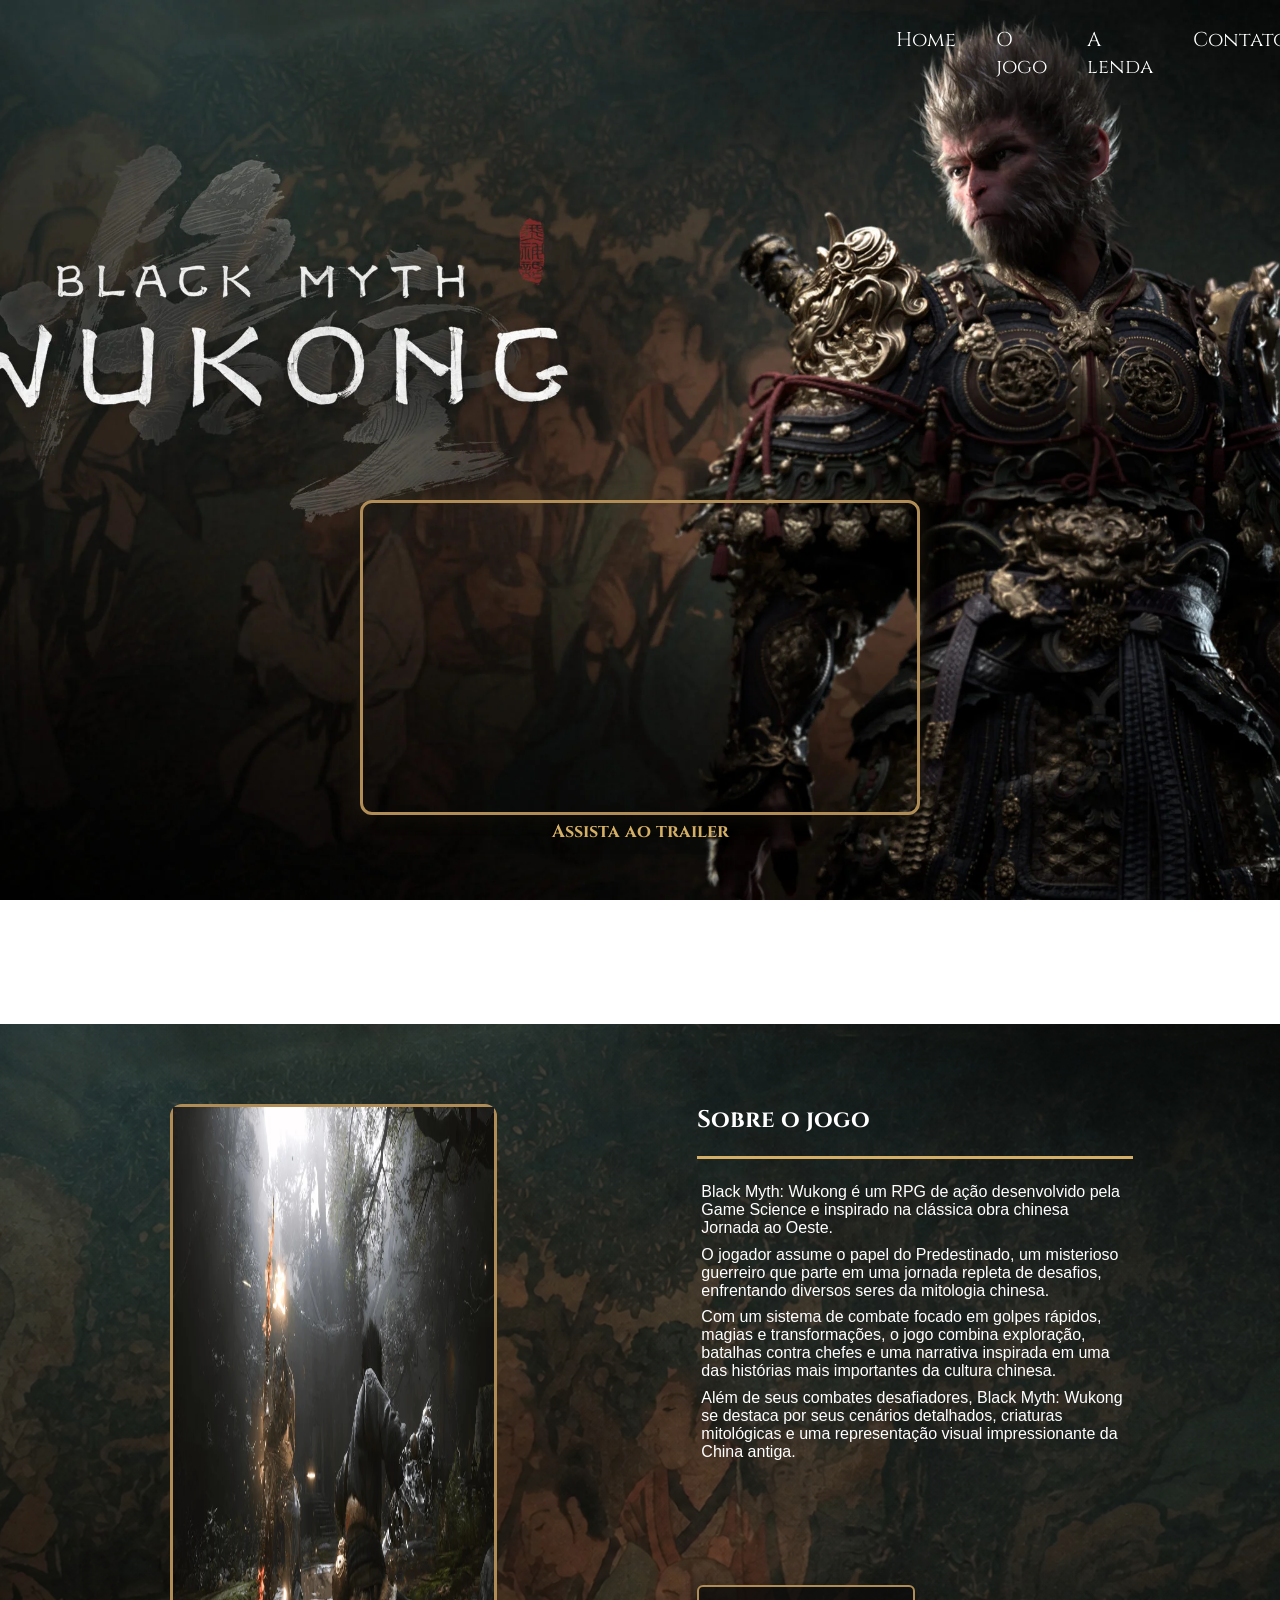
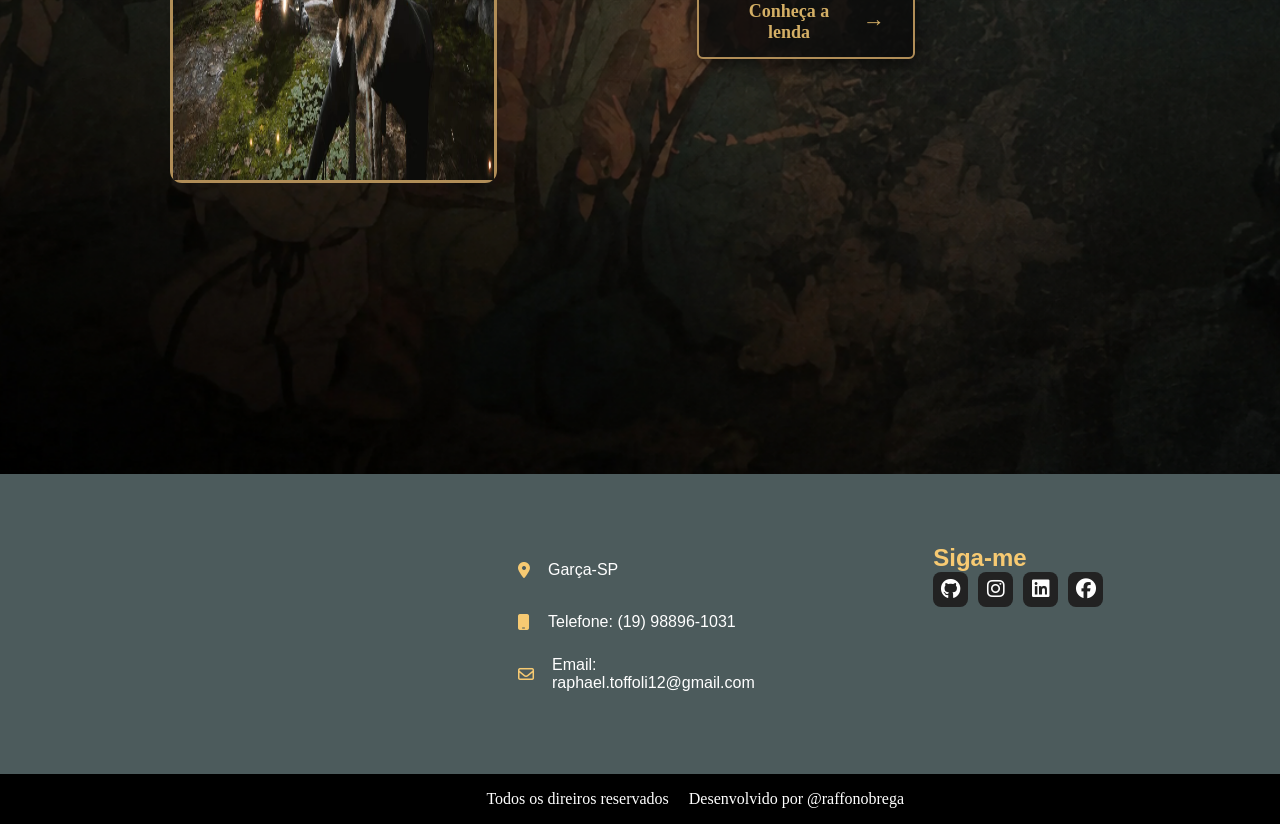
<file: index.html>
<!DOCTYPE html>
<html lang="en">
<head>
    <meta charset="UTF-8">
    <meta name="viewport" content="width=device-width, initial-scale=1.0">
    <title>Black Myth Wukong</title>
    <link rel="stylesheet" href="styles/principal.css">
    <link rel="stylesheet" href="styles/header.css">
    <link rel="stylesheet" href="styles/video.css">
    <link rel="stylesheet" href="styles/sobre.css">
    <link rel="stylesheet" href="styles/button.css">
    <link rel="stylesheet" href="styles/footer.css">
    <link rel="stylesheet" href="https://cdnjs.cloudflare.com/ajax/libs/font-awesome/6.5.2/css/all.min.css">
</head>
<body>
    <header class="cabecalho">
        <div class="cabecalho__menu" >
            <a href="#home" class="cabecalho__menu__link" >Home</a>
            <a href="#sobre" class="cabecalho__menu__link">O jogo</a>
            <a href="lenda.html"class="cabecalho__menu__link">A lenda</a>
            <a href="#contato"class="cabecalho__menu__link">Contato</a>
        </div>
    </header>
    <main class="principal">
        <section class="principal__video">
            <iframe 
                    width="560" 
                    height="315" 
                    src="https://www.youtube.com/embed/_mAnlVXtDD8?si=oN26pGWZGWUIbcUc" 
                    title="YouTube video player" 
                    frameborder="0" 
                    allow="accelerometer; autoplay; clipboard-write; encrypted-media; gyroscope; picture-in-picture; web-share" 
                    referrerpolicy="strict-origin-when-cross-origin" 
                    allowfullscreen>
            </iframe>
            <p>Assista ao trailer</p>
        </section>
        <section id="sobre" class="principal__sobre" >
            <div class="principal__sobre__imagem" >
                <img src="imagemsobre.webp" alt="" srcset="">
            </div>
            <div class="principal__sobre__texto" >
                <h2>Sobre o jogo</h2>
                <div class="linha"></div>
                <p>Black Myth: Wukong é um RPG de ação desenvolvido pela Game Science e inspirado na clássica obra chinesa Jornada ao Oeste.</p>
                <p>O jogador assume o papel do Predestinado, um misterioso guerreiro que parte em uma jornada repleta de desafios, enfrentando diversos seres da mitologia chinesa.</p>
                <p>Com um sistema de combate focado em golpes rápidos, magias e transformações, o jogo combina exploração, batalhas contra chefes e uma narrativa inspirada em uma das histórias mais importantes da cultura chinesa.</p>
                <p>Além de seus combates desafiadores, Black Myth: Wukong se destaca por seus cenários detalhados, criaturas mitológicas e uma representação visual impressionante da China antiga.</p>
                <a href="lenda.html" class="botao-lenda">
                    Conheça a lenda
                <span>→</span>
                </a>
            </div>
        </section>
    </main>
    <!-- mexo depois -->
    <footer class="main-footer" >
        <div class="contact-footer">
            <div class="contact__footer__item" >
                <i class="fa-solid fa-location-dot"></i>
                <div>
                    <p>Garça-SP</p>
                </div>
            </div>
            <div class="contact__footer__item">
                <i class="fa-solid fa-mobile"></i>
                <div>
                    <p>Telefone: (19) 98896-1031</p>
                </div>
            </div>
            <div class="contact__footer__item" >
                <i class="fa-regular fa-envelope"></i>
                <div>
                    <p>Email: raphael.toffoli12@gmail.com</p>
                </div>
            </div>
        </div>
        <div class="social-icons-footer" >
            <h2>Siga-me</h2>
            <div class="social-icons-itens"  >
                <a href="https://github.com/RaphaelToffoli" target="_blank" class="social-btn" ><i class="fa-brands fa-github"></i></a>
                <a href="https://www.instagram.com/raffonobrega/" target="_blank" class="social-btn"><i class="fa-brands fa-instagram"></i></a>
                <a href="https://www.linkedin.com/in/raphael-toffoli-41b34a390/" target="_blank" class="social-btn"><i class="fa-brands fa-linkedin"></i></a>
                <a href="https://www.facebook.com/raphael.toffoli.9/?locale=pt_BR" target="_blank" class="social-btn"><i class="fa-brands fa-facebook"></i></a>
            </div>
        </div>
    </footer>
    <footer id="contato" class="second-footer" >
        <div class="credits-footer" >
            <p>Todos os direiros reservados</p>
            <p>Desenvolvido por @raffonobrega</p>
        </div>
    </footer>
</body>
</html>
</file>
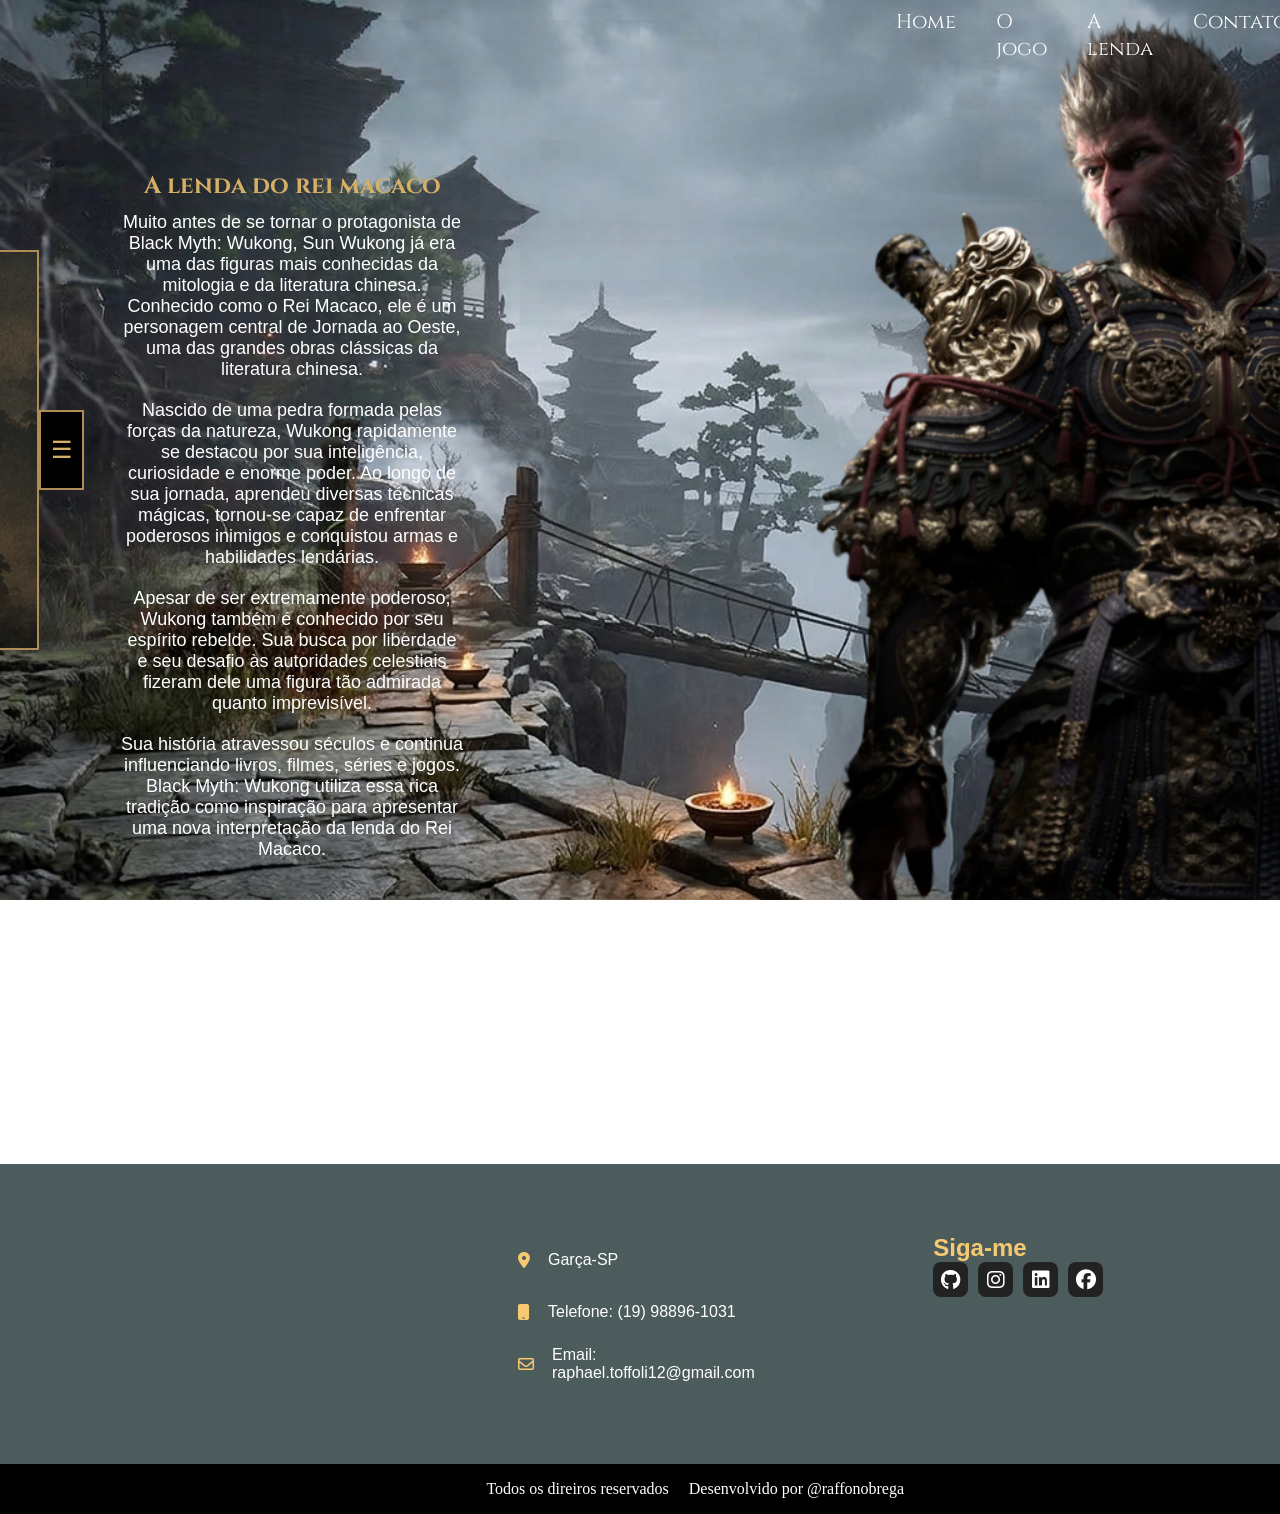
<file: lenda.html>
<!DOCTYPE html>
<html lang="en">
<head>
    <meta charset="UTF-8">
    <meta name="viewport" content="width=device-width, initial-scale=1.0">
    <title>Lenda</title>
    <link rel="stylesheet" href="styles/header.css">
    <link rel="stylesheet" href="styles/principallenda.css">
    <link rel="stylesheet" href="styles/menu.css">
    <link rel="stylesheet" href="styles/altcont.css">
    <link rel="stylesheet" href="styles/jornada.css">
    <link rel="stylesheet" href="styles/personagens.css">
    <link rel="stylesheet" href="styles/yaoguais.css">
    <link rel="stylesheet" href="styles/footer.css">
    <link rel="stylesheet" href="https://cdnjs.cloudflare.com/ajax/libs/font-awesome/6.5.2/css/all.min.css">
</head>
<body>
    <div class="menu-lateral">

        <div class="aba-menu">
            ☰
        </div>

        <nav class="menu-conteudo">
            <h2>A Lenda</h2>

            <a href="#" onclick="mostrarPagina('rei-macaco')">O Rei Macaco</a>
            <a href="#" onclick="mostrarPagina('jornada-oeste')">Jornada ao Oeste</a>
            <a href="#" onclick="mostrarPagina('personagens')">Personagens</a>
            <a href="#" onclick="mostrarPagina('yaoguai')">Yaoguai</a>
        </nav>

    </div>
    <header class="cabecalho desce" >
        <div class="cabecalho__menu" >
            <a href="index.html" class="cabecalho__menu__link" >Home</a>
            <a href="index.html#sobre" class="cabecalho__menu__link">O jogo</a>
            <a href="#lenda"class="cabecalho__menu__link">A lenda</a>
            <a href="#contato"class="cabecalho__menu__link">Contato</a>
        </div>
    </header>
    <main id="lenda" class="principal">
        <section id="rei-macaco" class="conteudo esquerda ativa">
            <div class="principal__texto">
                <h2>A lenda do rei macaco</h2>
                <p>Muito antes de se tornar o protagonista de Black Myth: Wukong, Sun Wukong já era uma das figuras mais conhecidas da mitologia e da literatura chinesa. Conhecido como o Rei Macaco, ele é um personagem central de Jornada ao Oeste, uma das grandes obras clássicas da literatura chinesa.</p>
                <p>Nascido de uma pedra formada pelas forças da natureza, Wukong rapidamente se destacou por sua inteligência, curiosidade e enorme poder. Ao longo de sua jornada, aprendeu diversas técnicas mágicas, tornou-se capaz de enfrentar poderosos inimigos e conquistou armas e habilidades lendárias.</p>
                <p>Apesar de ser extremamente poderoso, Wukong também é conhecido por seu espírito rebelde. Sua busca por liberdade e seu desafio às autoridades celestiais fizeram dele uma figura tão admirada quanto imprevisível.</p>
                <p>Sua história atravessou séculos e continua influenciando livros, filmes, séries e jogos. Black Myth: Wukong utiliza essa rica tradição como inspiração para apresentar uma nova interpretação da lenda do Rei Macaco.</p>
            </div>
        </section>
        <section id="jornada-oeste" class="conteudo centro" >
            <div class="principal__texto2" >
                <h2>Jornada ao Oeste</h2>
                <p>Jornada ao Oeste é um dos grandes clássicos da literatura chinesa. A obra conta a história de uma longa viagem realizada pelo monge Tang Sanzang em busca de escrituras budistas na Índia. Para completar sua missão, ele conta com a companhia de três discípulos: Sun Wukong, Zhu Bajie e Sha Wujing.</p>
                <p>Durante a viagem, o grupo atravessa diferentes regiões e enfrenta inúmeros perigos. Criaturas sobrenaturais, demônios e espíritos tentam impedir que o monge alcance seu objetivo. Muitos desses seres desejam capturá-lo por acreditarem que sua carne poderia conceder imortalidade.</p>
                <p>Entre os companheiros de Tang Sanzang, Sun Wukong é o mais poderoso e também o mais rebelde. Com seu bastão mágico, suas habilidades de transformação e sua grande capacidade de combate, o Rei Macaco frequentemente protege o grupo dos inimigos que encontram pelo caminho.</p>
                <p>Apesar de suas habilidades, Wukong precisa aprender a controlar seu comportamento e respeitar os ensinamentos de seu mestre. A jornada acaba sendo não apenas uma busca por escrituras sagradas, mas também uma trajetória de aprendizado, disciplina e transformação.</p>
                <p>A história de Jornada ao Oeste atravessou séculos e influenciou inúmeras obras de diferentes países. Black Myth: Wukong utiliza personagens, criaturas e elementos dessa tradição, mas apresenta uma nova interpretação desse universo e de seus acontecimentos.</p>
            </div>

        </section>
        <section id="personagens" class="conteudo perso">
                <div class="principal__texto" >
                    <h2>Zhu Bajie</h2>
                    <p>Zhu Bajie é um dos personagens mais marcantes de Black Myth: Wukong. Conhecido originalmente como um dos companheiros de Sun Wukong em Jornada ao Oeste, ele aparece no jogo muitos anos após os acontecimentos da jornada original.</p>
                    <p>Apesar de sua aparência de porco e de seu comportamento frequentemente descontraído, Bajie é um guerreiro habilidoso e possui grande experiência em combate. Ele utiliza um ancinho como arma e também é capaz de utilizar poderes sobrenaturais para enfrentar seus inimigos.</p>
                    <p>Durante a jornada do Destinado, Zhu Bajie acaba se tornando um importante companheiro, ajudando-o em diferentes momentos de sua aventura. Sua personalidade brincalhona e suas provocações também trazem momentos de humor para uma história marcada por acontecimentos sombrios.</p>
                    <p>Sua presença no jogo também permite conhecer melhor seu passado e sua relação com os acontecimentos envolvendo Sun Wukong, tornando-o uma das figuras importantes para compreender a história apresentada em Black Myth: Wukong.</p>
                </div>
                <div class="conteudo__image" >
                    <img src="images/zhufundo.webp" alt="">
                </div>
            <div class="perso2" >
                <div class="principal__texto" >
                    <h2>Erlang Shen</h2>
                    <p>Erlang Shen é um dos personagens mais poderosos de Black Myth: Wukong e uma figura conhecida da mitologia chinesa. Reconhecido por seu terceiro olho e por sua habilidade de se transformar em diferentes criaturas, ele é frequentemente retratado como um guerreiro habilidoso e determinado.</p>
                    <p>Em Jornada ao Oeste, Erlang Shen é enviado para enfrentar Sun Wukong quando o Rei Macaco se rebela contra o Reino Celestial. Os dois travam um dos confrontos mais conhecidos da história, utilizando suas habilidades de transformação para tentar superar um ao outro.</p>
                    <p>Em Black Myth: Wukong, sua relação com Wukong ganha um novo significado. Erlang Shen está diretamente ligado aos acontecimentos que envolvem o destino do Rei Macaco e possui um papel importante na história apresentada pelo jogo.</p>
                    <p>Seu domínio das artes marciais, suas transformações e sua capacidade de enfrentar adversários extremamente poderosos fazem de Erlang Shen uma das figuras mais marcantes do universo de Black Myth: Wukong.</p>
                </div>
                <div class="conteudo__image2" >
                    <img src="images/erlangfundo.webp" alt="">
                </div>
            </div>
            <div class="perso2" >
                <div class="principal__texto" >
                    <h2>Sobrancelha Amarela</h2>
                    <p>Sobrancelha Amarela é um dos principais antagonistas de Black Myth: Wukong. Ele é um poderoso yaoguai associado ao Budismo e possui uma aparência semelhante à de um monge, utilizando seus conhecimentos e poderes para manipular aqueles ao seu redor.</p>
                    <p>Durante a história do jogo, Sobrancelha Amarela comanda o Novo Templo do Trovão e utiliza sua influência para controlar outros seres. Apesar de se apresentar como uma figura religiosa, suas ações revelam uma personalidade ambiciosa e manipuladora, utilizando os ensinamentos budistas de acordo com seus próprios interesses.</p>
                    <p>Sobrancelha Amarela também possui grande poder em combate. Ele utiliza uma bolsa mágica capaz de aprisionar seus inimigos e possui diversas habilidades sobrenaturais que tornam seu confronto com o Destinado um dos momentos mais difíceis de sua jornada.</p>
                    <p>Sua história está relacionada aos acontecimentos do terceiro capítulo de Black Myth: Wukong, mostrando como a busca por poder e a corrupção podem transformar aqueles que deveriam representar princípios espirituais. Sobrancelha Amarela é, assim, uma das figuras que ajudam a explorar o lado mais sombrio da mitologia apresentada pelo jogo.</p>
                </div>
                <div class="conteudo__image2" >
                    <img src="images/yellowbrowfundo.jpg" alt="">
                </div>
            </div>
            <div class="perso2" >
                <div class="principal__texto" >
                    <h2>Menino Vermelho</h2>
                    <p>Menino Vermelho é um dos personagens importantes do quarto capítulo de Black Myth: Wukong. Conhecido também como Hong Haier, ele é uma figura da mitologia chinesa e aparece originalmente em Jornada ao Oeste como filho do Rei Demônio Touro e da Princesa Demônio Leque de Ferro.</p>
                    <p>Em Black Myth: Wukong, Menino Vermelho possui uma relação importante com os acontecimentos envolvendo sua família e o passado de Sun Wukong. Apesar de sua aparência jovem, ele é extremamente poderoso e utiliza principalmente seus poderes relacionados ao fogo para enfrentar seus inimigos.</p>
                    <p>Durante a história, Menino Vermelho demonstra uma personalidade agressiva e determinada, além de grande ambição. Sua busca por poder está diretamente ligada aos acontecimentos que envolvem a Montanha da Nuvem de Fogo e os demais personagens encontrados pelo Destinado.</p>
                    <p>Sua presença também ajuda a desenvolver a história de personagens como Zhu Bajie e a revelar acontecimentos relacionados ao passado de Wukong. Por suas habilidades e importância para a narrativa, Menino Vermelho se torna uma das figuras marcantes do quarto capítulo de Black Myth: Wukong.</p>
                </div>
                <div class="conteudo__image2" >
                    <img src="images/redboyfundo.jpg">
                </div>
            </div>
            
        </section>
        <section id="yaoguai" class=" conteudo yao" >
            <div class="principal__texto">
                <h2>Yaoguai</h2>
                <p>Os Yaoguai são criaturas sobrenaturais presentes na mitologia chinesa e possuem um papel importante em Black Myth: Wukong. Eles podem assumir diferentes formas e origens, sendo encontrados ao longo de toda a jornada do Destinado.</p>
                <p>Na tradição chinesa, os Yaoguai geralmente são seres que adquiriram poderes sobrenaturais por meio de treinamento, cultivo espiritual ou outras circunstâncias. Muitos deles possuem aparência de animais ou criaturas fantásticas, enquanto outros podem assumir formas semelhantes às dos seres humanos.</p>
                <p>Em Black Myth: Wukong, os Yaoguai aparecem principalmente como inimigos, mas nem todos são simplesmente criaturas malignas. Alguns possuem histórias próprias, relações com outros personagens e motivações que ajudam a explicar os acontecimentos encontrados durante a jornada.</p>
                <p>O jogo apresenta uma grande variedade dessas criaturas, desde pequenos inimigos encontrados durante a exploração até poderosos Yaoguai que atuam como chefes. Dessa forma, eles não servem apenas como adversários, mas também ajudam a construir o mundo e a apresentar diferentes aspectos da mitologia chinesa.</p>
                <p>A presença dos Yaoguai é uma das características que tornam o universo de Black Myth: Wukong tão diverso, misturando elementos da mitologia tradicional chinesa com uma nova interpretação criada para a história do jogo.</p>
            </div>
            <div class="conteudo__image3" >
                <img src="images/yaoguaisfundo.jpg" alt="">
            </div>
        </section>
    </main>
    <footer id="contato" class="main-footer lendaf" >
        <div class="contact-footer">
            <div class="contact__footer__item" >
                <i class="fa-solid fa-location-dot"></i>
                <div>
                    <p>Garça-SP</p>
                </div>
            </div>
            <div class="contact__footer__item">
                <i class="fa-solid fa-mobile"></i>
                <div>
                    <p>Telefone: (19) 98896-1031</p>
                </div>
            </div>
            <div class="contact__footer__item" >
                <i class="fa-regular fa-envelope"></i>
                <div>
                    <p>Email: raphael.toffoli12@gmail.com</p>
                </div>
            </div>
        </div>
        <div class="social-icons-footer" >
            <h2>Siga-me</h2>
            <div class="social-icons-itens"  >
                <a href="https://github.com/RaphaelToffoli" target="_blank" class="social-btn" ><i class="fa-brands fa-github"></i></a>
                <a href="https://www.instagram.com/raffonobrega/" target="_blank" class="social-btn"><i class="fa-brands fa-instagram"></i></a>
                <a href="https://www.linkedin.com/in/raphael-toffoli-41b34a390/" target="_blank" class="social-btn"><i class="fa-brands fa-linkedin"></i></a>
                <a href="https://www.facebook.com/raphael.toffoli.9/?locale=pt_BR" target="_blank" class="social-btn"><i class="fa-brands fa-facebook"></i></a>
            </div>
        </div>
    </footer>
    <footer class="second-footer" >
        <div class="credits-footer" >
            <p>Todos os direiros reservados</p>
            <p>Desenvolvido por @raffonobrega</p>
        </div>
    </footer>
    <script>
        function mostrarPagina(id) {

        const paginas = document.querySelectorAll('.conteudo');

        paginas.forEach(function(pagina) {
            pagina.classList.remove('ativa');
        });

        document.getElementById(id).classList.add('ativa');
        
        document.body.className = '';
        if (id === 'rei-macaco') {
            document.body.classList.add('fundo-rei');
        }
        if (id === 'jornada-oeste') {
        document.body.classList.add('fundo-jornada');
        }
        if (id === 'personagens') {
            document.body.classList.add('fundo-personagens');
        }
        if (id === 'yaoguai') {
            document.body.classList.add('fundo-yaoguais');
        }
        
    }
    </script>
</body>
</html>
</file>
<file: styles/principal.css>
* {
    margin: 0;
    padding: 0;
    box-sizing: border-box;
}
body{
    
    background-image: url("../imagemfundo.webp");
    background-size: cover;
    background-position: center top;
    background-repeat: no-repeat;
    background-attachment: fixed;
}
</file>
<file: styles/header.css>
@import url('https://fonts.googleapis.com/css2?family=Cinzel:wght@400;600;700&display=swap');

.cabecalho{
    display: flex;
    padding:2% 0 0 70%;
    height: 5%;
    width: 100%;
    align-items: center;
}
.desce{
    position: fixed;
     top: 0;
    left: 0;
    width: 100%;
    z-index: 1000;
}
.cabecalho__menu{
    display: flex;
    gap: 40px;
}
.cabecalho__menu__link{
    font-family: 'Cinzel', serif;
    font-size: 20px;
    text-decoration: none;
    color: white;
    transition: 0.8s;
}
.cabecalho__menu__link:hover{
    color: #f7ca72;
}
</file>
<file: styles/video.css>
.principal__video{
    text-align: center;
    padding-top: 420px;
}
.principal__video iframe{
    max-width: 1000px;
    aspect-ratio: 16 / 9;

    border: 3px solid #b08d57;
    border-radius: 12px;

    /* Efeito de card */
    box-shadow:
        0 10px 25px rgba(0, 0, 0, 0.7),
        0 0 20px rgba(176, 141, 87, 0.25);

    transition: transform 0.3s ease, box-shadow 0.3s ease;
}
.principal__video iframe:hover {
    transform: translateY(-6px);
    box-shadow:
        0 18px 35px rgba(0, 0, 0, 0.8),
        0 0 30px rgba(176, 141, 87, 0.45);
}
.principal__video p{
    font-family: 'Cinzel', serif;
    color: #d4af65;
    font-size: 18px;
    font-weight: bold;
}
</file>
<file: styles/sobre.css>
.principal__sobre{
    margin-top: 180px;
    padding-top: 80px;
    width: 100%;
    height: 1050px;
    display: flex;
    gap:200px;
    padding-left: 170px;
    padding-right: 20px;
    background-image: url("../32a4cd04-1769-4e08-b6f7-987dfc816106.png");
    background-size: cover;
    background-position: center top;
    background-repeat: no-repeat;
}
.principal__sobre__imagem{
    width: 30%;
    height: 70%;
    border: 3px solid #b08d57;
    border-radius: 12px;
    display: block;
}
.principal__sobre__imagem img{
     max-width: 100%;
     height: 100%;
}
.principal__sobre__texto{
    width: 40%;
    display: flex;
    flex-direction: column;
    padding: 0%;
    color: white;
}
.principal__sobre__texto h2{
    font-family: 'Cinzel', serif;
}
.linha{
    width:100%;
    height: 3px;
    background-color: #d4af65;
    margin: 20px 0;
}
.principal__sobre__texto p{
    font-family: 'Lato', sans-serif;
    margin: 1%;
}
</file>
<file: styles/button.css>
.botao-lenda {
    display: inline-flex;
    align-items: center;
    text-align: center;
    width: 50%;
    gap: 12px;

    margin-top: 120px;
    padding: 14px 28px;

    color: #d4af65;
    text-decoration: none;
    font-size: 18px;
    font-weight: bold;

    border: 2px solid #b08d57;
    border-radius: 6px;

    background: rgba(10, 10, 10, 0.75);

    box-shadow: 0 6px 18px rgba(0, 0, 0, 0.6);

    transition: all 0.3s ease;
}

.botao-lenda:hover {
    color: #111;
    background: #d4af65;

    transform: translateY(-4px);

    box-shadow:
        0 10px 25px rgba(0, 0, 0, 0.7),
        0 0 20px rgba(176, 141, 87, 0.4);
}

.botao-lenda span {
    font-size: 22px;
    transition: transform 0.3s ease;
}

.botao-lenda:hover span {
    transform: translateX(5px);
}
</file>
<file: styles/footer.css>
.main-footer{
    width: 100%;
    height: 300px;
    display: flex;
    gap:30px;
    background-color: #4c5b5c;
}
.contact-footer{
    margin-top: 70px;
    margin-left: 500px;
    display: flex;
    flex-direction: column;
}
.contact__footer__item{
    display: flex;
    align-items: center;
}
.contact__footer__item p{
    color: white;
    font-family: arial;
}
.contact__footer__item i{
    color: #f7ca72;
    padding: 18px;
    border-radius: 12px;
}
.social-icons-footer{
    margin-left: 140px;
    margin-top: 70px;
    gap: 20px;
    width: 400px;

}
.social-icons-footer h2{
    color: #f7ca72;
    font-family: Arial, Helvetica, sans-serif;
}
.social-icons-itens {
    gap: 10px;
    display: flex;
    
}
.social-btn{
    display: flex;
    align-items: center;
    justify-content: center;

    width: 35px;
    height: 35px;

    background: #222;
    border-radius: 8px;

    text-decoration: none;
    color: white;

    transition: 0.3s;
}
.social-btn i{
    font-size: 20px;
}
.social-btn:hover{
    background: #f7ca72;
    color: black;
}
.second-footer{
    width: 100%;
    height: 50px;
    color:white;
    display: flex;
    align-items: center;
    background-color: black;
}
.credits-footer{
    margin-left: 38%;
    width: 500px;
    display: flex;
    gap: 20px;
}
</file>
<file: styles/principallenda.css>
* {
    margin: 0;
    padding: 0;
    box-sizing: border-box;
}
body{
    
    background-image: url("../images/lendafundo.png");
    background-size: cover;
    background-position: center top;
    background-repeat: no-repeat;
    background-attachment: fixed;
}
body.fundo-rei{
    background-image: url("../images/lendafundo.png");
}
body.fundo-jornada{
    background-image: url("../images/jornadafundo.jfif");
}
body.fundo-personagens{
    background-image: url("../imagemfundopersonagens.png");
    background-position: center;
    background-attachment: fixed;
}
body.fundo-yaoguais{
    background-image: url("../imagemfundopersonagens.png");
    background-position: center;
}
.principal__texto{
    display: flex;
    flex-direction: column;
    width: 30%;
    padding: 20px;
    justify-content: center;
    margin-top: 150px;
    margin-left: 100px;
    margin-bottom: 5%;
    text-align: center;
}
.principal__texto h2{
    font-family: 'Cinzel', serif;
    color: #d4af65;
}
.principal__texto p{
    font-family: 'Lato', sans-serif;
    color: white;
    font-size: 18px;
    margin: 10px 0;
}
.lendaf{
    margin-top: 210px;
}
</file>
<file: styles/menu.css>
.menu-lateral {
    position: fixed;
    left: 0;
    top: 50%;
    transform: translateY(-50%) translateX(-85%);
    width: 260px;
    height: 400px;
    transition: 0.4s ease;
}

.menu-lateral:hover {
    transform: translateY(-50%) translateX(0);
}
.menu-conteudo {
    width: 100%;
    height: 100%;
    padding: 25px;
    box-sizing: border-box;
    background-image: url('../imagemfundomenu.png');
    background-position: center;
    border: 2px solid #b08d57;
}
.menu-conteudo h2{
    font-family: 'Cinzel', serif;
    color: #d4af65;
}
.menu-conteudo a {
    display: block;
    font-family: 'Lato', sans-serif;
    margin: 20px 0;
    color: white;
    text-decoration: none;
    transition: 0.8s;
}
.menu-conteudo a:hover{
    color: #f7ca72;
}
.aba-menu {
    position: absolute;
    right: -45px;
    top: 50%;
    transform: translateY(-50%);
    width: 45px;
    height: 80px;
    display: flex;
    align-items: center;
    justify-content: center;
    background: black;
    border: 2px solid #b08d57;
    color: #d4af65;
    font-size: 24px;
}
</file>
<file: styles/altcont.css>
.conteudo {
    display: none;
}

.conteudo.ativa {
    display: flex;
}
</file>
<file: styles/jornada.css>
.centro{
    width: 100%;
    margin-top: 10%;
    align-items: center;
    justify-content: center;
}
.principal__texto2{
    width: 30%;
    padding: 20px;
    border-radius: 9px ;
    border:solid #b08d57 ;
    display: flex;
    flex-direction: column;
    justify-content: center;
    text-align: center;
    background-color: #5d4c3b;
}
.principal__texto2 h2{
    font-family: 'Cinzel', serif;
    color: #d4af65;
}
.principal__texto2 p{
    font-family: 'Lato', sans-serif;
    color: white;
    margin: 10px 0;
}
</file>
<file: styles/personagens.css>
.perso{
    width: 100%;
    gap: 25%;
    flex-wrap: wrap;

}
.perso2{
    display: flex;
    gap: 20%;
    height: 1000px;
}
.conteudo__image{
    width: 20%;
    margin-top: 10%;
    border: solid 2px #b08d57;
}
.conteudo__image img{
    max-width: 100%;
    min-height: 100%;
}
.conteudo__image2{
    width: 25%;
    height: 50%;
    margin-top: 15%;
    border: solid 2px #b08d57;

}
.conteudo__image2 img{
    max-width: 100%;
    min-height: 100%;
}
</file>
<file: styles/yaoguais.css>
.yao{
    width: 100%;
    gap: 20%;
}
.conteudo__image3{
    width: 40%;
    height: 50%;
    margin-top: 10%;
    
}
.conteudo__image3 img{
    max-width: 100%;
    max-height: 100%;
    border: solid 2px #b08d57;
    border-radius: 15px;
}
</file>
